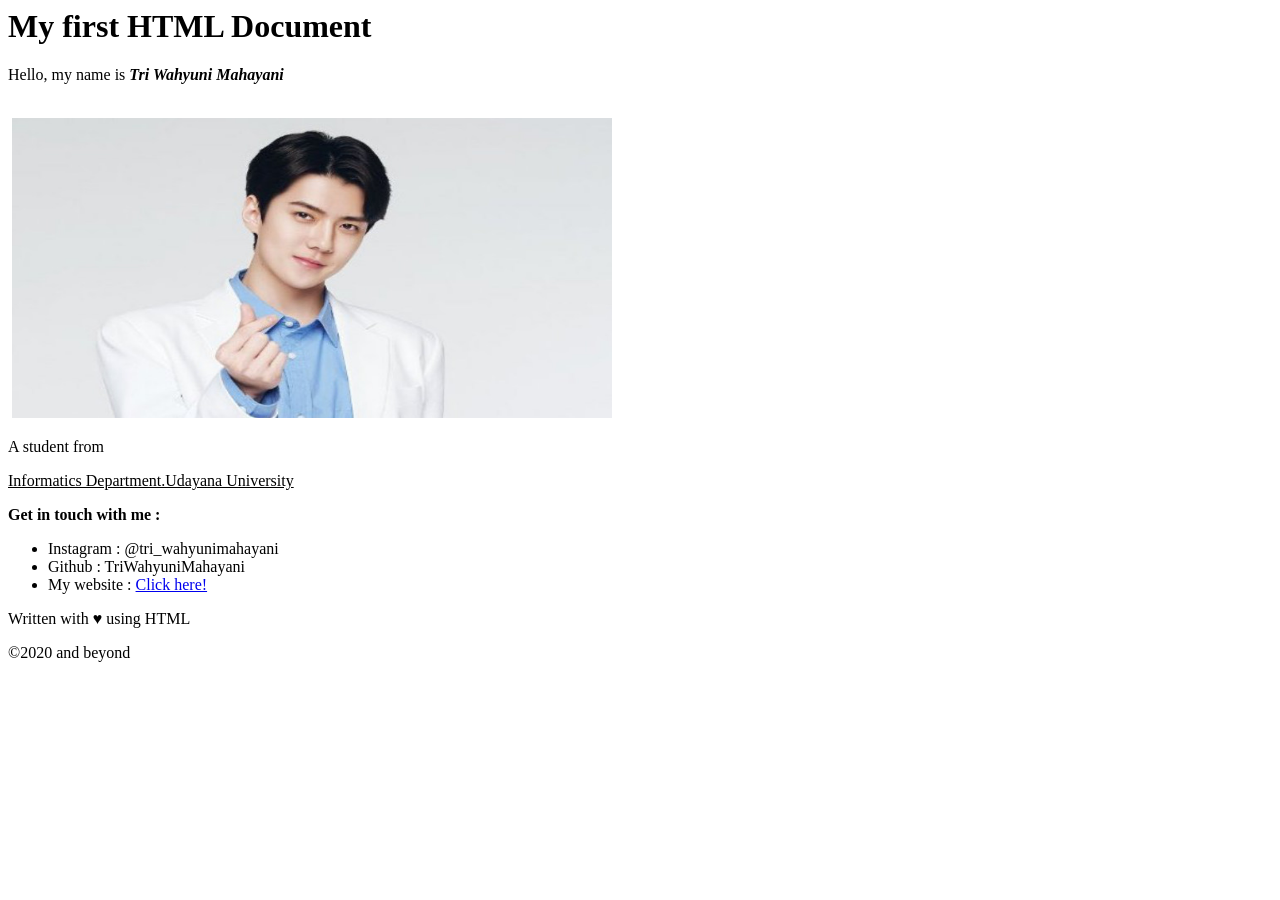
<file: PPBW2020-Pertemuan3-E/Index.html>
<html>
<!-- Tag <html> berfungsi untuk membuat sebuah document html-->

	<head>
	<!-- Tag <head> berfungsi untuk menyimpan informasi dari sebuah halaman-->
		<title>PPBW2020-Pertemuan3-E</title>
		<!-- Tag <title> berfungsi untuk judul dari sebuah halaman-->
	</head>

	<body>
	<!-- Tag <body> berfungsi untuk membuat tubuh dari sebuah halaman-->
		<h1>My first HTML Document</h1>
		<!-- Tag <h1> yaitu tag yang berfungsi untuk membuat heading--> 
		<p>Hello, my name is
		<!-- Tag <p> berfungsi untuk membuat paragraf-->
		<b><i>Tri Wahyuni Mahayani</i></b>
		<!-- Tag <b> berfungsi untuk membuat huruf bercetak tebal atau bold-->
		<!-- Tag <i> berfungsi untuk membuat huruf bercetak miring atau italic-->
		</p>
		<br>
		<!-- Tag <br> berfungsi untuk memberi satu baris putus atau jarak pada kalimat 1 dengan yang lain-->
		<img>
		<img src="Images/Oh Sehun.jpg"
		height="300" width="600"></img>
		<!-- Tag <img> berfungsi untuk menyisipkan gambar atau foto--> 
		<!-- Gambar yang ditampilkan tidak sepenuhnya dimasukkan pada file (.html), tetapi merujuk pada file sumber yang ditulis pada src atribut-->
		<!-- Width dan Height untuk mengatur ukuran gambar atau foto yang digunakan-->		
		<br>
		<p>A student from</p>
		<u>Informatics Department.Udayana University</u>
		<!-- Tag <u> berfungsi untuk membuat garis bawah pada huruf atau underline-->
		<p><b>Get in touch with me :</b></p> 
		<ul>
		<!-- Tag <ul> merupakan tag list tidak beraturan yang berfungsi untuk mengurutkan suatu list dengan urutan berupa karakter spesial atau dengan simbol pada html-->
			<li>Instagram : @tri_wahyunimahayani</li>
			<li>Github : TriWahyuniMahayani</li>
			<li>My website : <a href="https://www.instagram.com/tri_wahyunimahayani">Click here!</a>
			<!-- Tag <li> berfungsi untuk membuat sebuah item daftar-->
		</ul>
		<p>Written with &hearts; using HTML</p>&copy;2020 and beyond
		<!-- &hearts dan &copy untuk membuat spesial karakter-->
	</body>

</html>
</file>
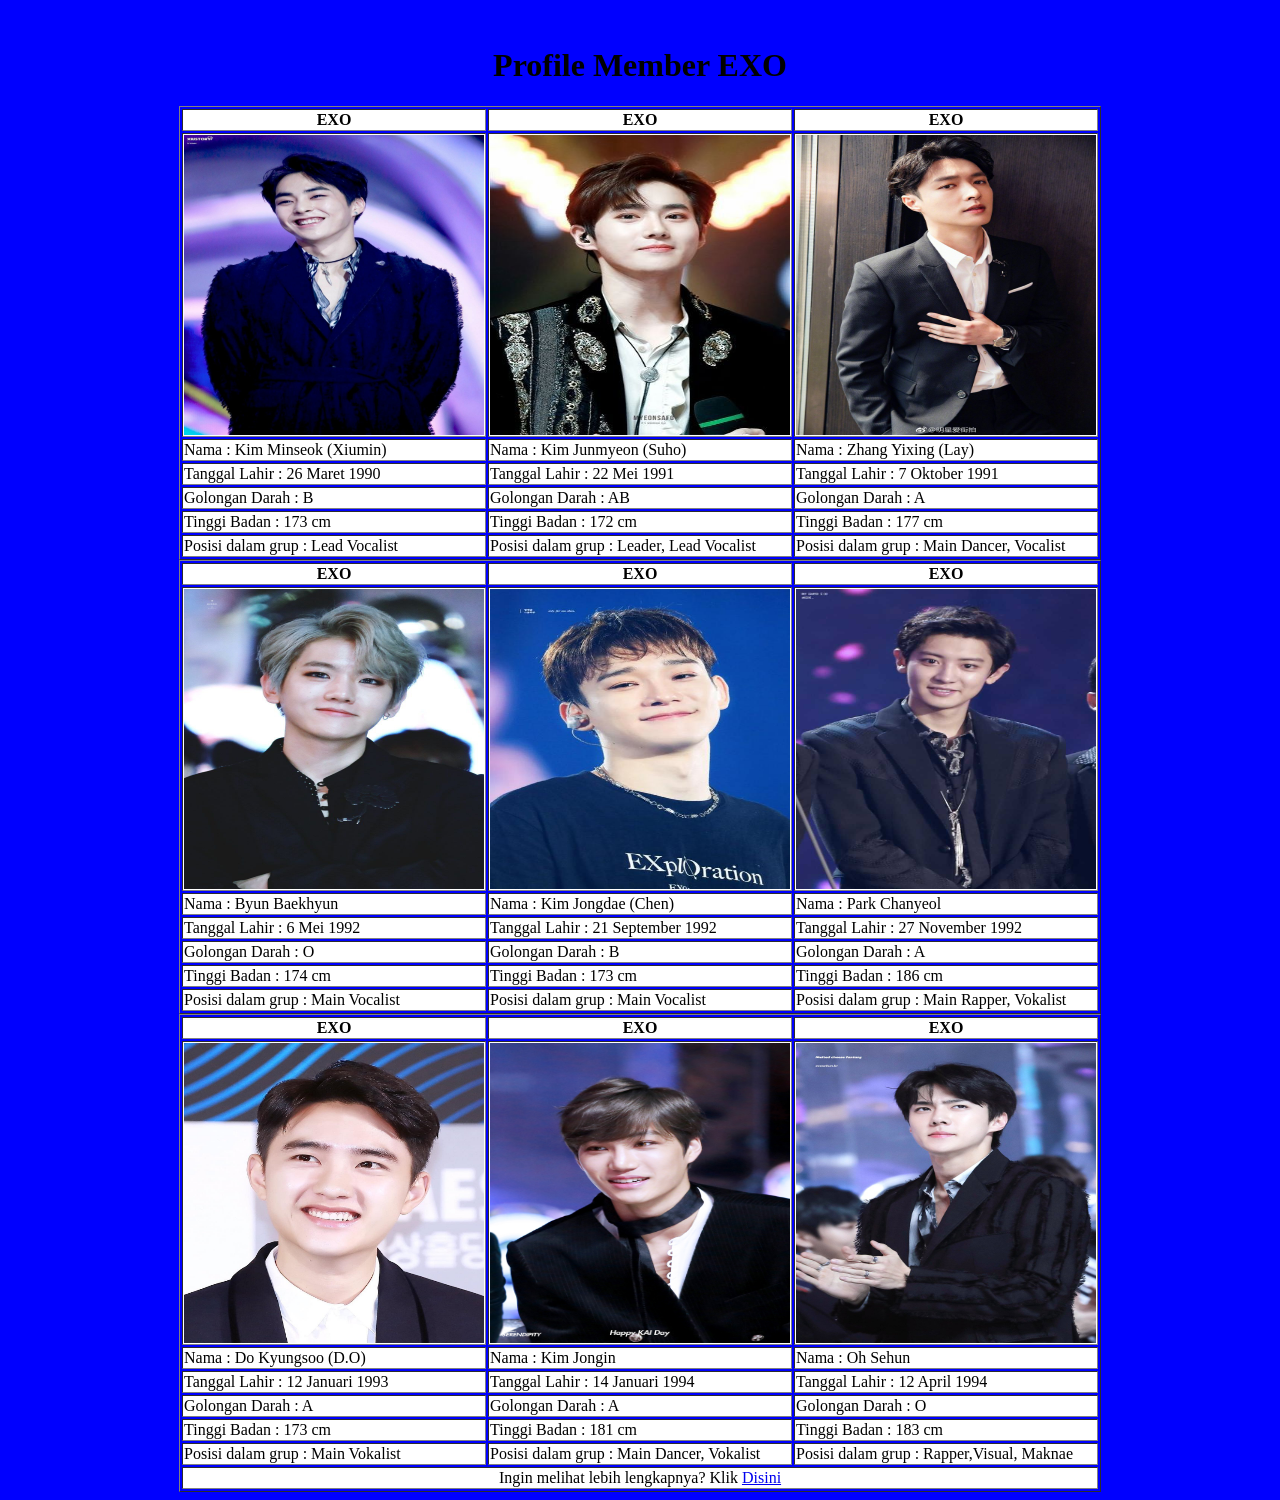
<file: PPBW2020-Pertemuan4-E/Index.html>
<html>
	<head>
		<title>PPBW-Pertemuan4-E</title>
	</head>

	<body bgcolor="blue">
        <center>
		<table border="1">
        <br>
        <caption>
		      <h1>Profile Member EXO</h1>
	    </caption>
        <!--Tag <caption> berfungsi untuk membuat judul tabel dalam HTML-->

		<thead bgcolor="white">
			<tr>
				<th>EXO</th>
				<th>EXO</th>
				<th>EXO</th>
			</tr>
		</thead>

		<tbody bgcolor="white">
			<tr>
				<td><img src="Images/Xiumin.jpg" height="300px" width="300px"></td>
				<td><img src="Images/Suho.jpg" height="300px" width="300px"></td>
				<td><img src="Images/Lay.jpg" height="300px" width="300px"></td>
			</tr>
			<tr>
				<td>Nama : Kim Minseok (Xiumin)</td>
				<td>Nama : Kim Junmyeon (Suho)</td>
				<td>Nama : Zhang Yixing (Lay)</td>
			</tr>
			<tr>
				<td>Tanggal Lahir : 26 Maret 1990</td>
				<td>Tanggal Lahir : 22 Mei 1991</td>
				<td>Tanggal Lahir : 7 Oktober 1991</td>
			</tr>
			<tr>
				<td>Golongan Darah : B</td>
				<td>Golongan Darah : AB</td>
				<td>Golongan Darah : A</td>
			</tr>
			<tr>
				<td>Tinggi Badan : 173 cm</td>
				<td>Tinggi Badan : 172 cm</td>
				<td>Tinggi Badan : 177 cm</td>

			</tr>
			<tr>
				<td>Posisi dalam grup : Lead Vocalist</td>
				<td>Posisi dalam grup : Leader, Lead Vocalist</td>
				<td>Posisi dalam grup : Main Dancer, Vocalist</td>
			</tr>
		</tbody>

        </table>
        
        <table border="1" >
            <thead bgcolor="white">
                <tr>
                    <th>EXO</th>
                    <th>EXO</th>
                    <th>EXO</th>
                </tr>
            </thead>

            <tbody bgcolor="white">
                <tr>
                    <td><img src="Images/Baekhyun.jpg" height="300px" width="300px"></td>
                    <td><img src="Images/Chen.jpg" height="300px" width="300px"></td>
                    <td><img src="Images/Chanyeol.jpg" height="300px" width="300px"></td>
                </tr>
                <tr>
					<td>Nama : Byun Baekhyun</td>
					<td>Nama : Kim Jongdae (Chen)</td>
					<td>Nama : Park Chanyeol</td>
                </tr>
                <tr>
					<td>Tanggal Lahir : 6 Mei 1992</td>
					<td>Tanggal Lahir : 21 September 1992</td>
					<td>Tanggal Lahir : 27 November 1992</td>
                </tr>
                <tr>    
					<td>Golongan Darah : O</td>
					<td>Golongan Darah : B</td>
					<td>Golongan Darah : A</td>
                </tr>
                <tr> 
					<td>Tinggi Badan : 174 cm</td>
					<td>Tinggi Badan : 173 cm</td>
					<td>Tinggi Badan : 186 cm</td>
                </tr>
                <tr>
                    <td>Posisi dalam grup : Main Vocalist</td>
                    <td>Posisi dalam grup : Main Vocalist</td>
                    <td>Posisi dalam grup : Main Rapper, Vokalist</td> 
                </tr>
            </tbody>

        </table>

        <table border="1">
            <thead bgcolor="white">
                <tr>
                    <th>EXO</th>
                    <th>EXO</th>
                    <th>EXO</th>
                </tr>
            </thead>

            <tbody bgcolor="white">
                <tr>
                    <td><img src="Images/D.O.jpg" height="300px" width="300px"></td>
                    <td><img src="Images/Kai.jpg" height="300px" width="300px"></td>
                    <td><img src="Images/Sehun.jpg" height="300px" width="300px"></td>
                </tr>
                <tr>
                    <td>Nama : Do Kyungsoo (D.O)</td>
                    <td>Nama : Kim Jongin</td>
                    <td>Nama : Oh Sehun</td>
                </tr>
                <tr>
                    <td>Tanggal Lahir : 12 Januari 1993</td>
                    <td>Tanggal Lahir : 14 Januari 1994</td>
                    <td>Tanggal Lahir : 12 April 1994</td>
                </tr>
                <tr>
                    <td>Golongan Darah : A</td>
                    <td>Golongan Darah : A</td>
                    <td>Golongan Darah : O</td>
                </tr>
                <tr>   
					<td>Tinggi Badan : 173 cm</td>
					<td>Tinggi Badan : 181 cm</td>
					<td>Tinggi Badan : 183 cm</td>
                </tr>
                <tr>   
					<td>Posisi dalam grup : Main Vokalist</td>
					<td>Posisi dalam grup : Main Dancer, Vokalist</td>
					<td>Posisi dalam grup : Rapper,Visual, Maknae</td>
                </tr>
            </tbody>

            <tfoot align="center" bgcolor="white">
                <tr>
					<td colspan="3">Ingin melihat lebih lengkapnya? Klik <a href="https://kepoper.com/biodata-profil-dan-fakta-lengkap-member-exo/">Disini</a></td>
                </tr>
            </tfoot>
            <!-- Tag <thead>, <tfoot>, dan <tbody> merupakan singkatan dari table header, table foot, dan table body. ketiga tag tersebut digunakan untuk membagi struktur tabel menjadi 3 bagian.-->
			<!--Tag <tr> singkatan dari table row, digunakan untuk mendefinisikan baris pada tabel-->
			<!--Tag <td> singkatan dari table data, digunakan untuk membuat isi dari <th> atau baris atau cell-->
			<!--Tag <th> singkatan dari table heading, digunakan untuk membuat judul sebuah table--> 
        </table>
    </center>	
	</body>
</html>
</file>
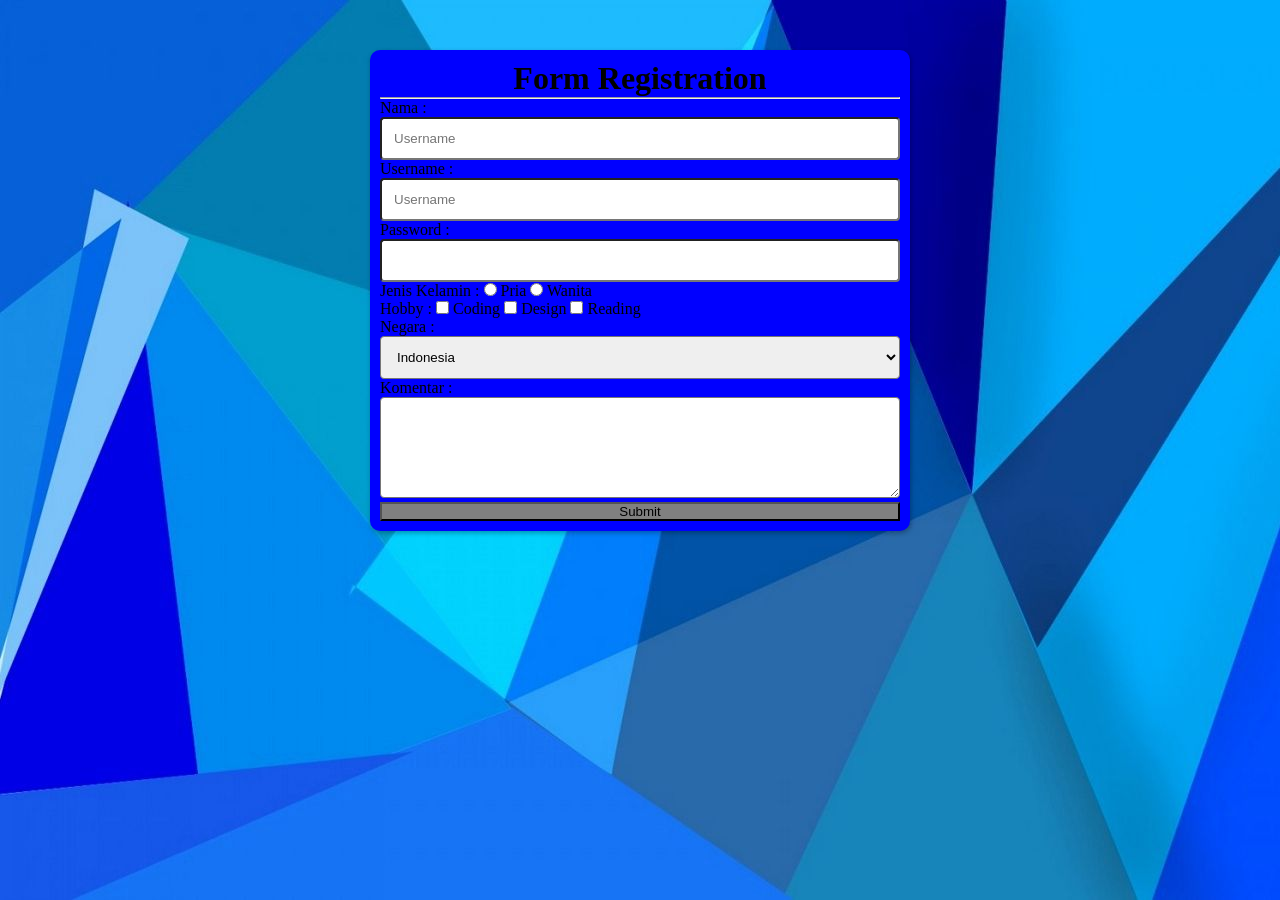
<file: PPBW2020-Pertemuan5-E/Index.html>
<!DOCTYPE html>
<!--Tag <!DOCTYPE> digunakan untuk menentukkan tipe dokumen-->
<html>

<style>
	* {
		margin: 0px;
		padding: 0px;
		box-sizing: border-box;
	}

	body{
		padding: 50px;
		width: auto;
		height: 100%;
		font-family: 'Times New Roman', Times, serif;
		background-image: url("Images/Background.jpg");
	}
	.main{
		width: 540px;
		min-height: 460px;
		padding: 10px;
		margin: auto;
		border-radius: 10px;
		border: solid 1px #css;
		box-shadow: 1px 2px 5px rgba(0,0,0,.31);
		background-color: blue;
		

	}
	input[type=text], input[type=password], select, textarea{
		width: 100%;
		padding: 12px;
		border: 1px solid #css;
		border-radius: 4px;
		resize: vertical;
	}

	button {
		width: 100%;
		background-color: grey;
	}
</style>
<!--Tag <style> digunakan untuk menyisipkan code style atau css ke dalam sebuah documen web (HTML)-->

<head>
	<meta charset="UTF-8">
	<meta name="viewport" content="width=device-width, initial-scale=1.0">
	<link href="style.css" rel="styelsheet" type="text/css">
	<title>PPBW2020-Pertemuan5-E</title>
</head>
<!--Tag <meta charset="UTF-8"> digunakan untuk memberi informasi terhadap browser dan search engine untuk melakukan pengkodean karakter sesuai ketentuan-->
<!--Tag meta name=viewport digunakan untuk memberikan instruksi ke browser untuk mengatur dimensi dan skala web-->
<!--width=device-width artinya layar web akan mengikuti layar lebar dari layar prangkat yang digunakan-->
<!--initial-scale=1 artinya web akan diberikan skala (zoom) menjadi 1 (normal)-->
<body>
	<form> 
	<!--Tag <form> digunakan untuk membuat sebuah form HTML untuk input pengguna-->
		<div class="main">
		<h1 align="Center">Form Registration</h1>
		<hr>
		<label for="nama">Nama :</label>
			<input type="text" id="nama" name="Username" placeholder="Username">
		<br>
		<label for="Username">Username :</label>
			<input type="text" id="Username" name="Username" placeholder="Username">
		<br>
		<label for="password">Password :</label>
			<input type="password" id="password" name="password">
		<br>
		<label for="jeniskelamin">Jenis Kelamin :</label>
			<input type="radio" id="Pria" name="gender" value="Pria">
		<label for="Pria">Pria</label>
			<input type="radio" id="Wanita" name="gender" value="Wanita">
		<label for="Wanita">Wanita</label>
		<br>
		<label for="hobby">Hobby :</label>
			<input type="checkbox" id="Coding" name="Coding">
		<label for="Coding">Coding</label>
			<input type="checkbox" id="Design" name="Design">
		<label for="Design">Design</label>
			<input type="checkbox" id="Reading" name="Reading">
		<label for="Reading">Reading</label>
		<br>
		<label for="Negara">Negara :</label>
		<select id="Negara" name="Negara">
			<option value="Indonesia">Indonesia</option>
			<option value="Malaysia">Malaysia</option>
			<option value="Singapura">Singapura</option>
			<option value="Thailand">Thailand</option>
		</select>
		<br>
		<label for="Komentar">Komentar :</label>
		<textarea name="message" rows="5" cols="20"></textarea>
		<br>
		<button type="button">Submit</button>
		</div>
		<!--Tag <input> digunakan untuk membuat sebuah kontrol input-->
		<!--Tag <textarea> digunakan untuk membuat sebuah kontrol input multibaris (text area)-->
		<!--Tag <select> digunakan untuk membuat sebuah daftar drop-down-->
		<!--Tag <label> digunakan untuk membuat sebuah label untuk sebuah elemen <input>-->
		<!--Tag <button> digunakan untuk membuat sebuah tombol yang dapat diklik-->
		<!--Tag <div> biasanya digunakan untuk mengelompokkan elemen atau tag - tag agar menjadi suatu grup, tag ini juga sering digunakan untuk mendefinisikan id atau class dari css-->
	</form>
</body>
</html>
</file>
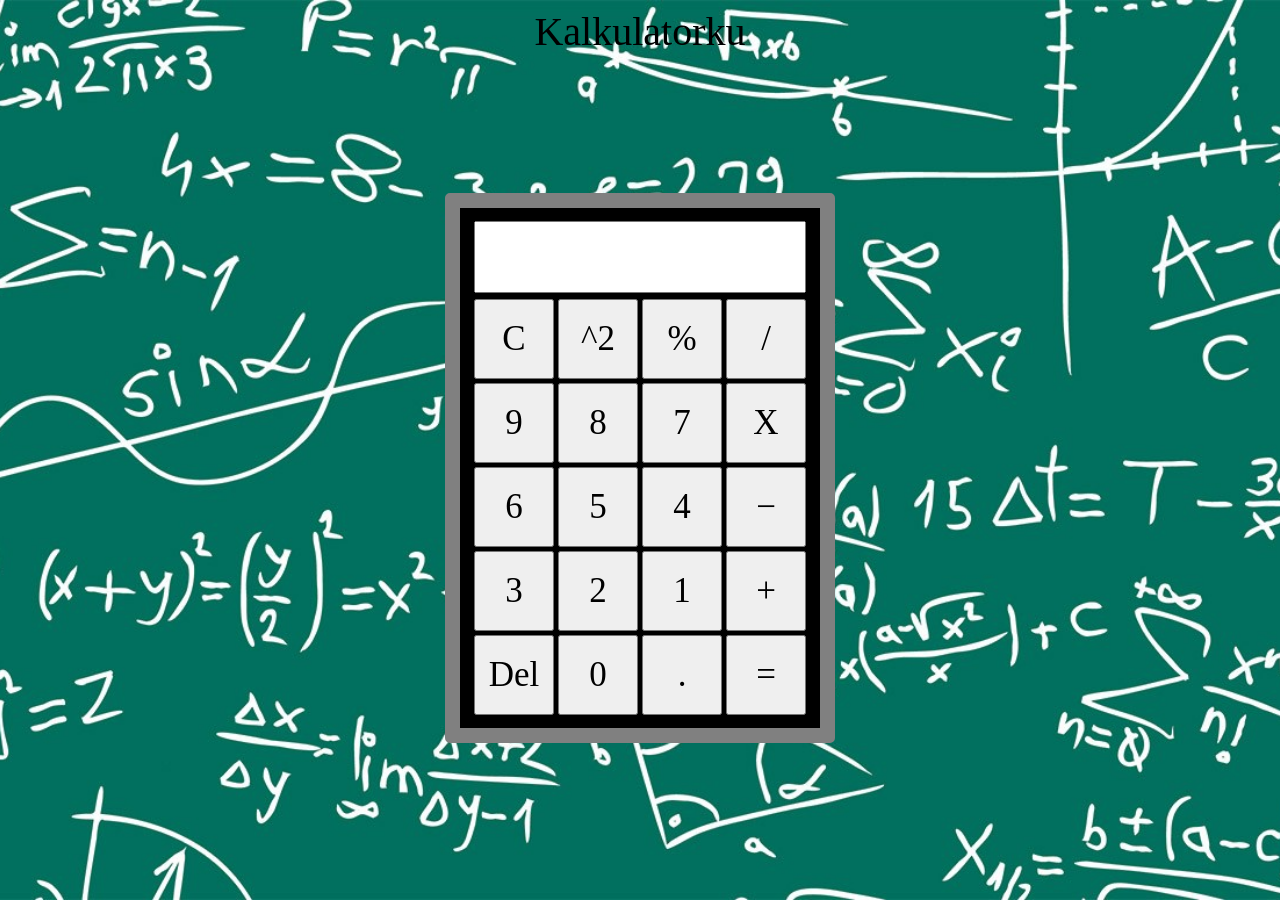
<file: PPBW2020-Pertemuan6-E/Index.html>
<html>
    <head>
        <title>Aplikasi Kalkulator Sederhana</title>
        <script>
            function insert(num){
                    document.form.textview.value = document.form.textview.value+num;
                    equal();
            }

            function sqrt(){
                document.form.textview.value = Math.pow(document.form.textview.value, 2);
                    equal();
            }

            function equal(){
                var exp = document.form.textview.value;
                if(exp){
                    document.form.textview.value = eval(exp);
                }
            }

            function clean(){
                document.form.textview.value = "";
            }

            function back(){
                var exp = document.form.textview.value;
                document.form.textview.value = exp.substring(0, exp.length-1);
            }
        </script>

        <style>
            *{
                margin: 0;
                padding: 0;
            }
            .button{
                width: 80;
                height: 80;
                font-size: 35;
                margin: 1;
                text-align: center;
                font-family: 'Times New Roman', Times, serif;
                cursor: pointer;
            }
            .textview{
                width: 332;
                font-size: 50;
                margin: 3; 
                padding: 5;
            }
            .tombol{
                position: absolute;
                top: 52%;
                left: 50%;
                transform: translateX(-50%) translateY(-50%);
            }
            .nox{
                background-color: black;
                height: 520px;
                width: 360px;
                position: absolute;
                top: 52%;
                left: 50%;
                transform: translateX(-50%) translateY(-50%);
                border: 15px solid grey;
                border-radius: 5px;
            }
            .images{
                background-image: url(Berhitung.jpg);
                background-repeat:no-repeat;
                background-size:cover;
                background-position:center;
            }
            .title{
                font-family: 'Blessed Friday Rounded';
                font-size: 40px;
                position: relative;
                top: 8px;
                text-align: center;
                color: black;
            }

        </style>
    </head>

    <body class="images">
        <div class="title">Kalkulatorku</div>
        <div class="nox"></div>
        <div class="tombol">
            <form name="form">
                <input class="textview" name="textview">
            </form>
            <table>
                <tr>
                    <td><input class="button" type="button" value="C" onclick="clean()"></td>
                    <td><input class="button" type="button" value="^2" onclick="sqrt()"></td>
                    <td><input class="button" type="button" value="%" onclick="insert('%')"></td>
                    <td><input class="button" type="button" value="/" onclick="insert('/')"></td>
                </tr>
                <tr>
                    <td><input class="button" type="button" value="9" onclick="insert(9)"></td>
                    <td><input class="button" type="button" value="8" onclick="insert(8)"></td>
                    <td><input class="button" type="button" value="7" onclick="insert(7)"></td>
                    <td><input class="button" type="button" value="X" onclick="insert('*')"></td>
                </tr>
                <tr>
                    <td><input class="button" type="button" value="6" onclick="insert(6)"></td>
                    <td><input class="button" type="button" value="5" onclick="insert(5)"></td>
                    <td><input class="button" type="button" value="4" onclick="insert(4)"></td>
                    <td><input class="button" type="button" value="−" onclick="insert('-')"></td>
                </tr>
                <tr>
                    <td><input class="button" type="button" value="3" onclick="insert(3)"></td>
                    <td><input class="button" type="button" value="2" onclick="insert(2)"></td>
                    <td><input class="button" type="button" value="1" onclick="insert(1)"></td>
                    <td><input class="button" type="button" value="+" onclick="insert('+')"></td>
                </tr>
                <tr>
                    <td><input class="button" type="button" value="Del" onclick="back()"></td>
                    <td><input class="button" type="button" value="0" onclick="insert(0)"></td>
                    <td><input class="button" type="button" value="." onclick="insert('.')"></td>
                    <td><input class="button" type="button" value="=" onclick="equal()"></td>
                </tr>
            </table>
        </div>
    </body>
</html>
</file>
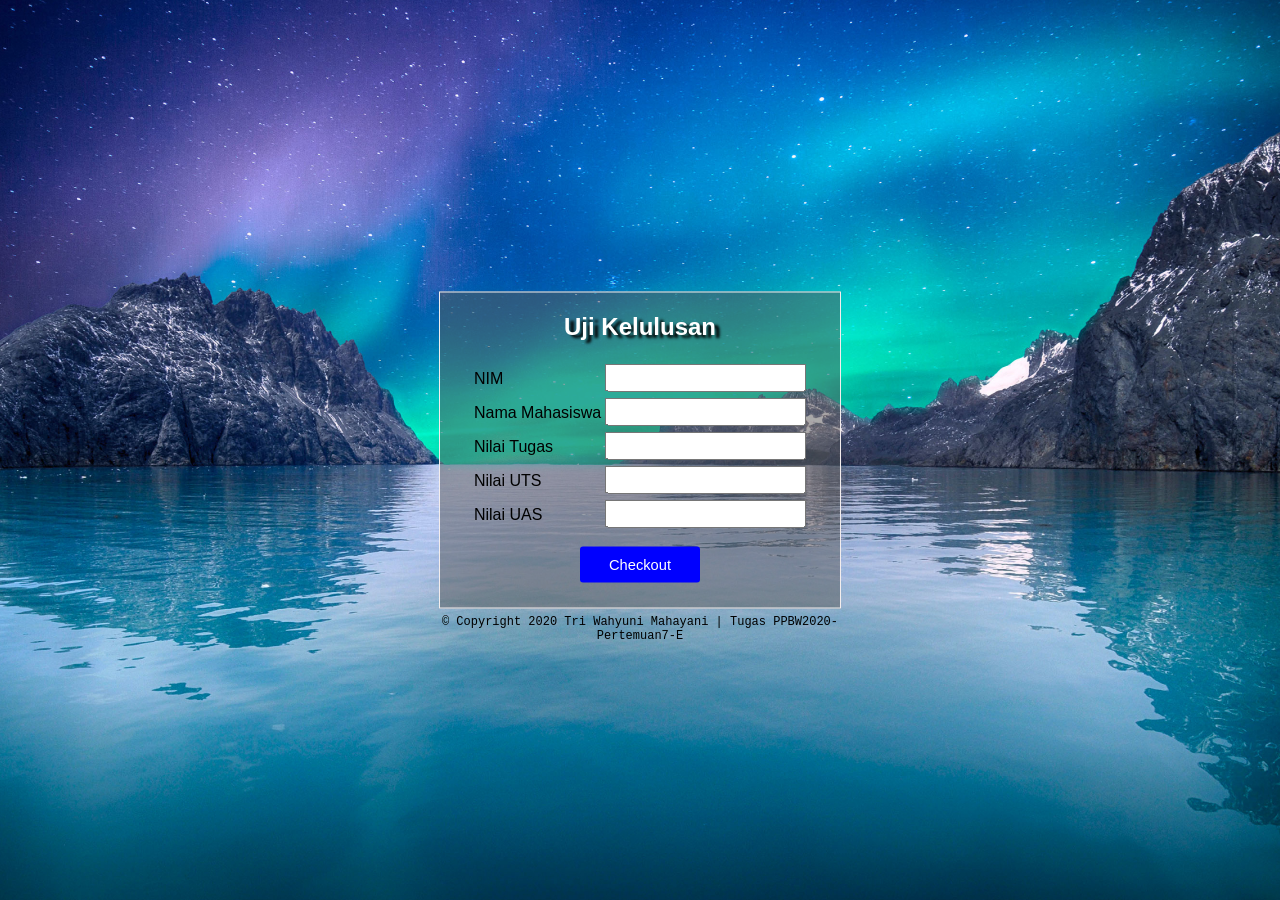
<file: PPBW2020-Pertemuan7-E/Index.html>
<html>
        <head>
            <title>Program Untuk Menampilkan Nilai Akhir</title>
            <meta name="viewport" content="width=device-width, initial-scale=1" />
            <style>
                body{
                    background-image: url(aurora.jpg);
                    background-size: cover;
                    background-position: center;
                    background-repeat: no-repeat;
                }
                .black_box{
                    height: 315px;
                    width: 400px;
                    background: rgba(88, 88, 88, 0.5);
                    border: rgb(243, 237, 237) 1px solid;
                    position: absolute;
                    top: 50%;
                    left: 50%;
                    transform: translateX(-50%) translateY(-50%);
                }
                .on_box{
                    font-family: 'Arial';
                    font-size: 12px;
                    color: white;
                }
                h2{
                    font-family: 'Arial';
                    color: white;
                    text-shadow:5px 3px 3px black;
                }
                .form_login{
                    width: 100%;
                    padding: 4px;
                    font-size: 11pt;
                    margin-bottom: 2px;
                    text-align: center;
                }
                
                .tombol_login{
                    background: blue;
                    color: white;
                    font-size: 11pt;
                    width: 30%;
                    border: none;
                    border-radius: 3px;
                    padding: 10px 20px;
                }
                footer{
                    font-size: 12px;
                    font-family: 'Courier New', Courier, monospace;
                    color: black;
                    position: relative;
                    top: 20px;
                }
            </style>
        </head>

        <body>
            <center class="black_box">
                <h2>Uji Kelulusan</h2>
                <div class="on_box">
                    <form id="triwahyuni" name="triwahyuni" method="post" action="proses.php">
                        <table >
                            <tr>
                                <td>NIM</td>
                                <td><input name="nim" class="form_login" type="text" id="nim" /></td>
                            </tr>
        
                            <tr>
                                <td>Nama Mahasiswa</td>
                                <td><input name="nama" class="form_login" type="text" id="nama" /></td>
                            </tr>
        
                            <tr>
                                <td>Nilai Tugas</td>
                                <td><input name="tugas" class="form_login" type="text" id="tugas" /></td>
                            </tr>
        
                            <tr>
                                <td>Nilai UTS</td>
                                <td><input name="uts" class="form_login" type="text" id="uts" /></td>
                            </tr>
        
                            <tr>
                                <td>Nilai UAS</td>
                                <td><input name="uas" class="form_login" type="text" id="uas" /></td>
                            </tr>
                        </table><br/>
                        <input type="submit" class="tombol_login" name="Submit" value="Checkout" />
                    </form>
                    <footer>&copy; Copyright 2020 Tri Wahyuni Mahayani | Tugas PPBW2020-Pertemuan7-E</footer>
                </div>
            </center>
        </body>
    </html>
</file>
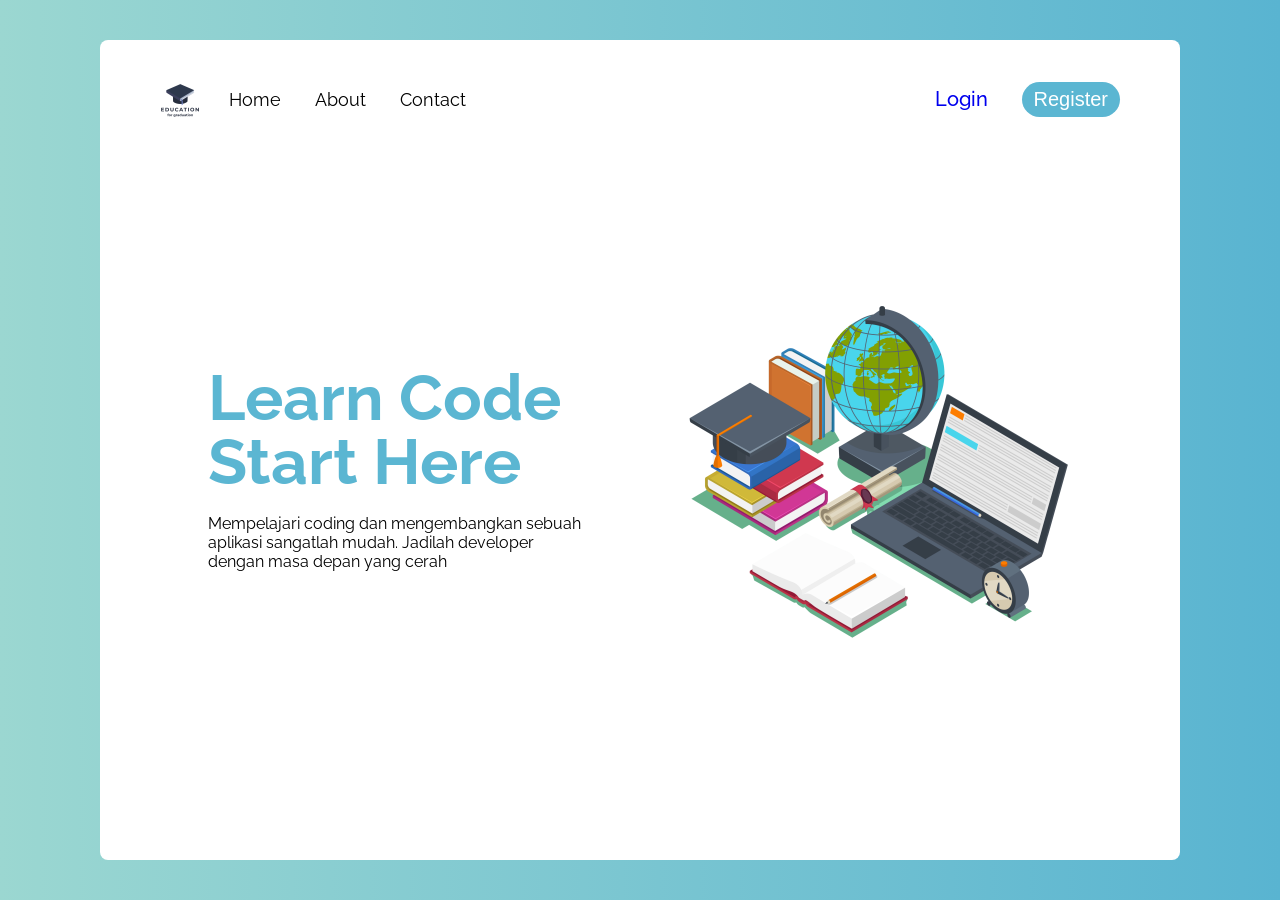
<file: UTS/Project/index.html>
<!DOCTYPE html>
<html lang="en">
<head>
    <meta charset="UTF-8">
    <meta name="viewport" content="width=device-width, initial-scale=1.0">
    <title>Document</title>
    <link rel="stylesheet" href="css/home.css">
</head>
<body>
    <div class="card-content">
        <header>
            <div class="logo-nav">
                <img class="logo" src="img/logo.png" alt="">
                <nav>
                    <ul>
                        <li><a href="index.html">Home</a></li>
                        <li><a href="about.html">About</a></li>
                        <li><a href="contact.html">Contact</a></li>
                    </ul>
                </nav>
            </div>
            <div class="btn-login-register">
                <a class="btn-login" href="login.html">Login</a>
                <a href="register.html"><button class="btn-register">Register</button></a>
            </div>
        </header>
        <div class="content-home">
            <div class="text-home">
                <p class="heading-home">Learn Code<br>Start Here</p>
                <p class="text-content">Mempelajari coding dan mengembangkan sebuah aplikasi sangatlah mudah. Jadilah developer dengan masa depan
                    yang cerah</p>
            </div>
            <img class="home-ilustrasi" src="img/ilustrasi-home.png" alt="">
        </div>
        
     
    </div>

</body>
</html>
</file>
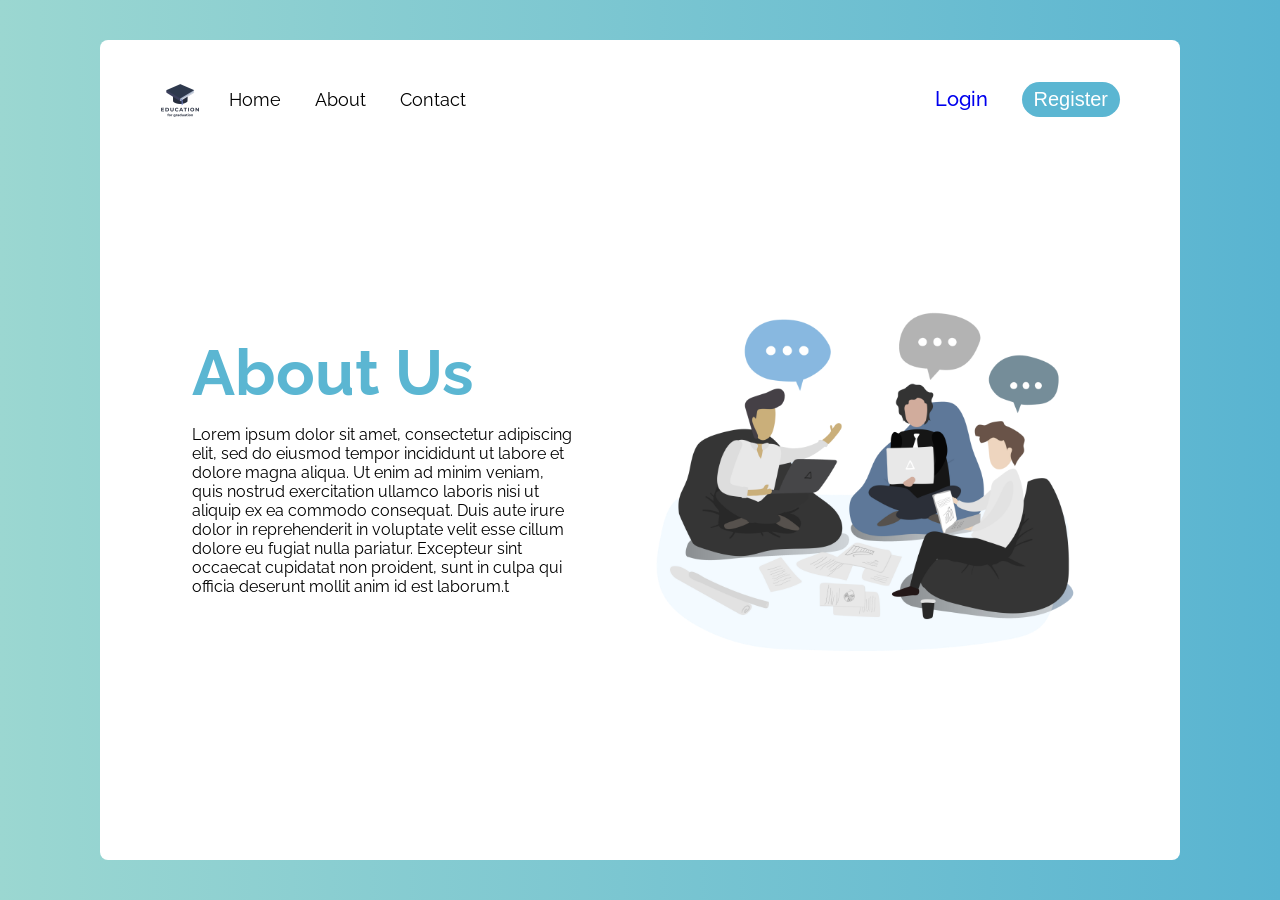
<file: UTS/Project/about.html>
<!DOCTYPE html>
<html lang="en">
<head>
    <meta charset="UTF-8">
    <meta name="viewport" content="width=device-width, initial-scale=1.0">
    <title>About Us</title>
    <link rel="stylesheet" href="css/about.css">
</head>
<body>
    <div class="card-content">
        <header>
            <div class="logo-nav">
                <img class="logo" src="img/logo.png" alt="">
                <nav>
                    <ul>
                        <li><a href="index.html">Home</a></li>
                        <li><a href="about.html">About</a></li>
                        <li><a href="contact.html">Contact</a></li>
                    </ul>
                </nav>
            </div>
            <div class="btn-login-register">
                <a class="btn-login" href="login.html">Login</a>
                <a href="register.html"><button class="btn-register">Register</button></a>
            </div>
        </header>
        <div class="content-home">
            <div class="text-home">
                <p class="heading-home">About Us</p>
                <p class="text-content">Lorem ipsum dolor sit amet, consectetur adipiscing elit, sed do eiusmod tempor incididunt ut labore et dolore magna aliqua. Ut enim ad minim veniam, quis nostrud exercitation ullamco laboris nisi ut aliquip ex ea commodo consequat. Duis aute irure dolor in reprehenderit in voluptate velit esse cillum dolore eu fugiat nulla pariatur. Excepteur sint occaecat cupidatat non proident, sunt in culpa qui officia deserunt mollit anim id est laborum.t</p>
            </div>
            <img class="home-ilustrasi" src="img/17626.png" alt="">
        </div>
        
     
    </div>

</body>
</html>
</file>
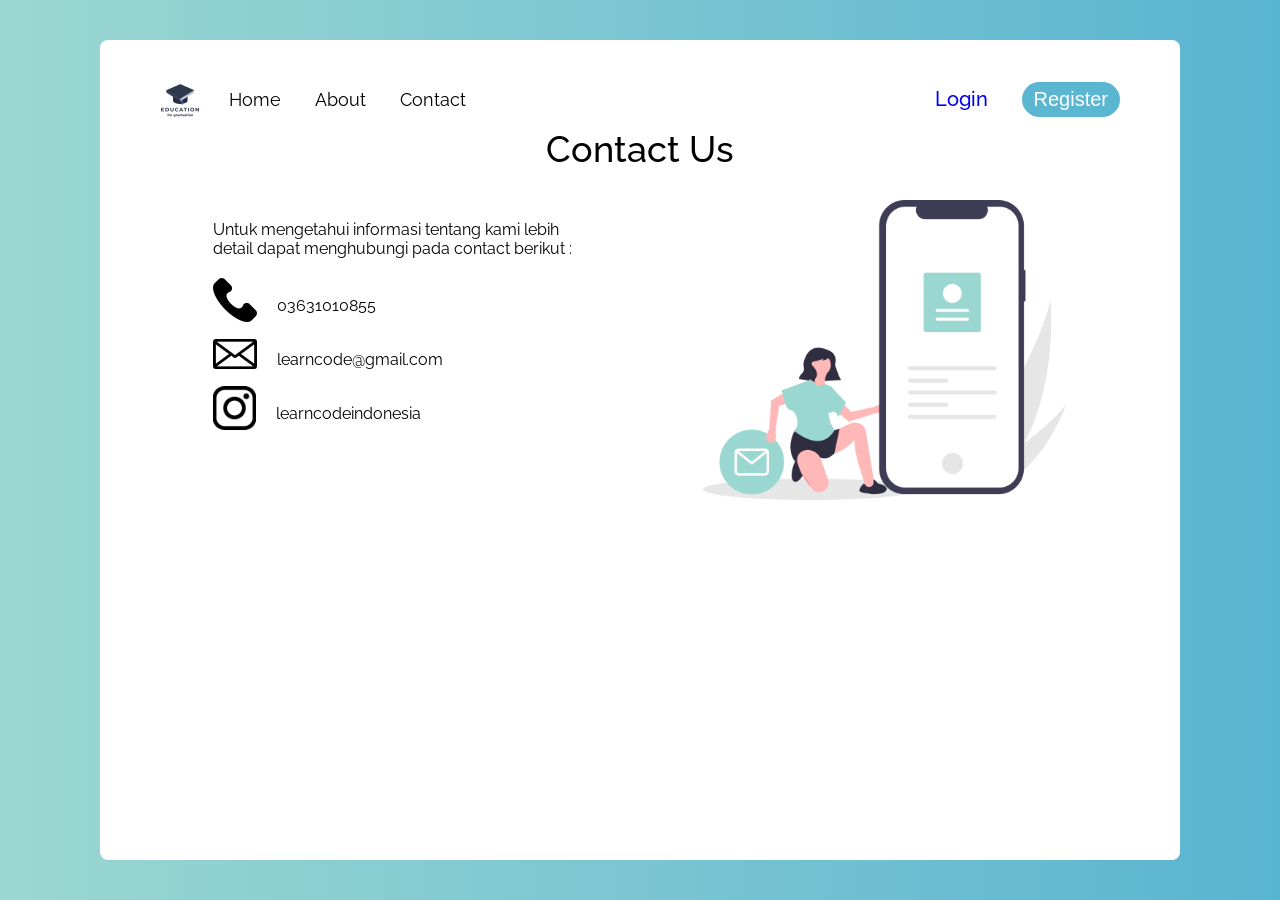
<file: UTS/Project/contact.html>
<!DOCTYPE html>
<html lang="en">

<head>
	<title>Uts</title>
	<link rel="stylesheet" href="css/contact.css">
</head>

<body>

	<div class="card-content">
		<header>
			<div class="logo-nav">
				<img class="logo" src="img/logo.png" alt="">
				<nav>
					<ul>
						<li><a href="index.html">Home</a></li>
						<li><a href="about.html">About</a></li>
						<li><a href="contact.html">Contact</a></li>
					</ul>
				</nav>
			</div>
			<div class="btn-login-register">
				<a class="btn-login" href="login.html">Login</a>
				<a href="register.html"><button class="btn-register">Register</button></a>
			</div>
		</header>
		<div class="heading-contact">
			<p>Contact Us</p>
		</div>
		
		<div class="contact">
			<div class="my-contact">
				<div class="text-contact">
					<p>Untuk mengetahui informasi tentang kami lebih detail dapat menghubungi pada contact berikut :</p>
				</div>
				<div class="icon-contact">
					<img src="img/telp.png" alt="">
					<p>03631010855</p>
				</div>
				<div class="icon-contact">
					<img src="img/email.png" alt="">
					<p>learncode@gmail.com</p>
				</div>
				<div class="icon-contact">
					<img src="img/ig.png" alt="">
					<p>learncodeindonesia</p>
				</div>
			</div>
			<img src="img/contact.png" alt="">
		</div>
	</div>
</body>
</html>
</file>
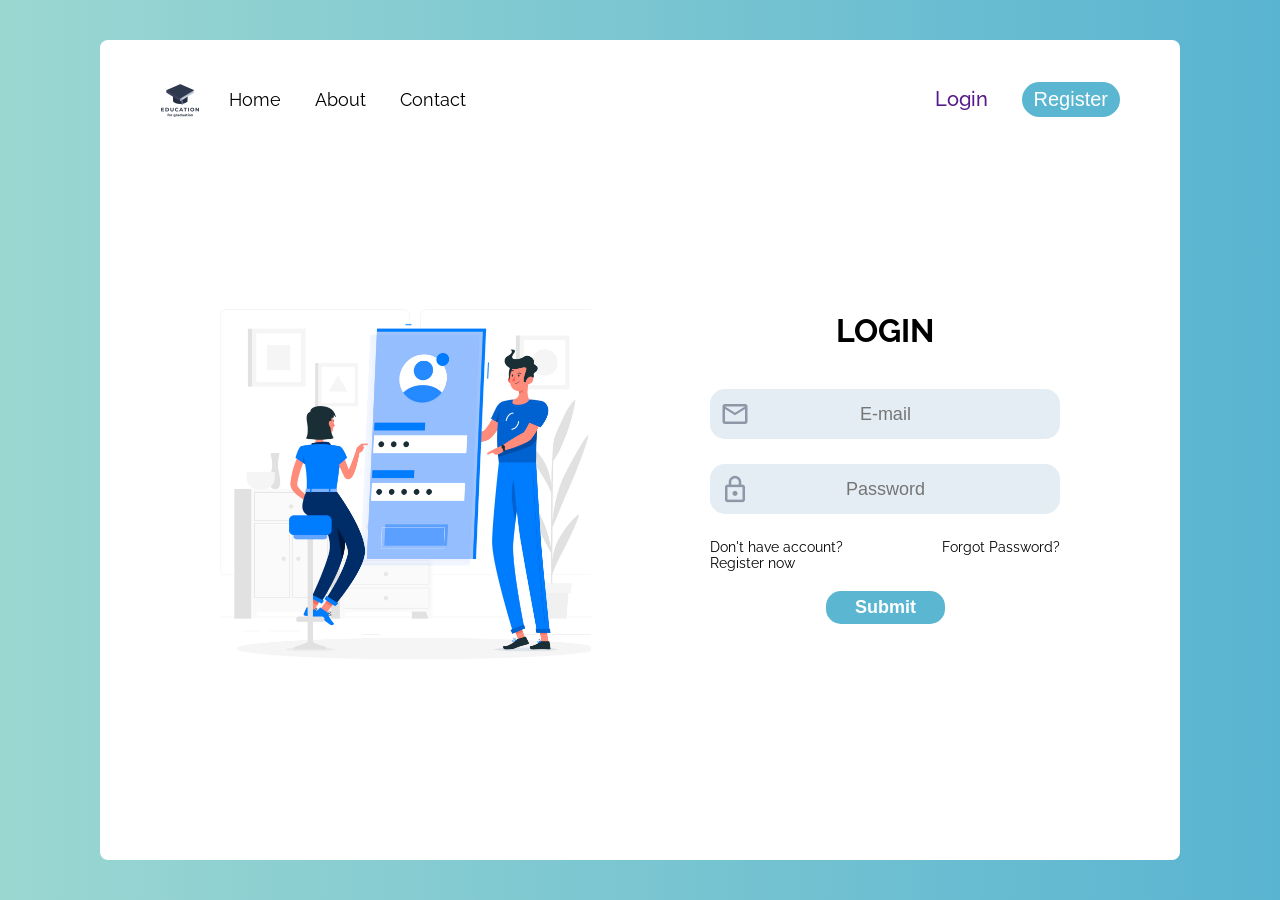
<file: UTS/Project/login.html>
<!DOCTYPE html>
<html lang="en">
<head>
    <title>Uts</title>
    <link rel="stylesheet" href="css/login.css">
</head>
<body>

    <div class="card-content">
        <header>
            <div class="logo-nav">
                <img class="logo" src="img/logo.png" alt="">
                <nav>
                    <ul>
                        <li><a href="index.html">Home</a></li>
                        <li><a href="about.html">About</a></li>
                        <li><a href="contact.html">Contact</a></li>
                    </ul>
                </nav>
            </div>
            <div class="btn-login-register">
                <a class="btn-login" href="">Login</a>
                <a href="register.html"><button class="btn-register">Register</button></a>
            </div>
        </header>
        <div class="login">
            <img src="img/login.png" alt="">
            <form class="form-login" action="">
                <div class="login-heading">
                    <h1>LOGIN</h1>
                </div>
                <div class="login-grup">
                    <img src="img/2.png" alt="">
                    <div class="input">
                        <input type="text" id="email" placeholder="E-mail">
                    </div>
                </div>
                <div class="login-grup">
                    <img src="img/3.png" alt="">
                    <div class="input">
                        <input type="password" id="password" placeholder="Password"> 
                    </div>
                </div>
                <div class="text-login">
                    <p>Don't have account? <br> Register now</p>
                    <p>Forgot Password?</p>
                </div>
                <div class="submit">
                    <button type="submit">Submit</button>
                </div>
            </form>
        </div>
        
        
     
    </div>
</body>
</html>
</file>
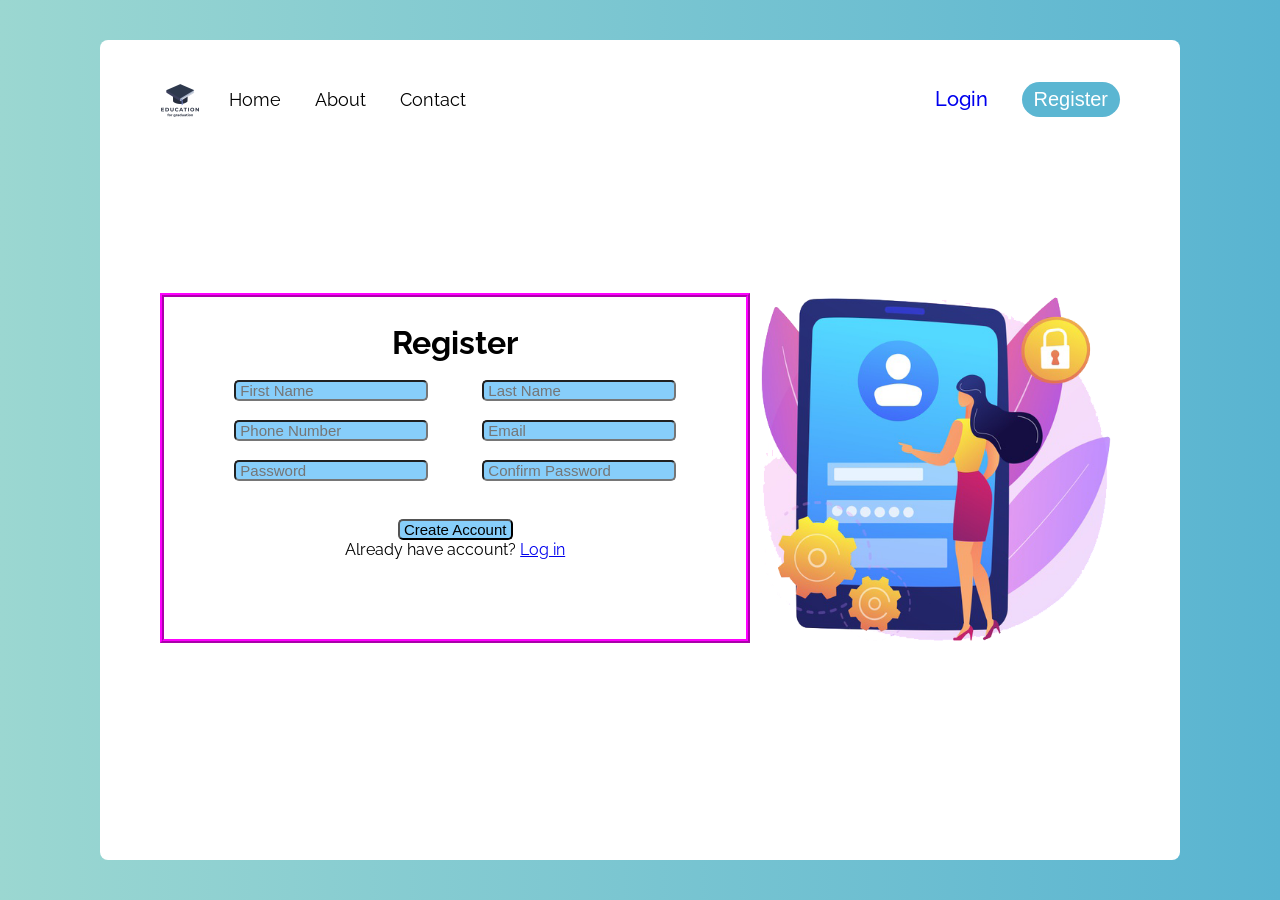
<file: UTS/Project/register.html>
<!DOCTYPE html>
<html>
  <head>
    <meta charset="utf-8">
    <title>Register</title>
    <link rel="stylesheet" href="css/register.css">
  </head>
  <body>
    <div class="card-content">
      <header>
        <div class="logo-nav">
          <img class="logo" src="img/logo.png" alt="">
          <nav>
            <ul>
              <li><a href="index.html">Home</a></li>
              <li><a href="">About</a></li>
              <li><a href="contact.html">Contact</a></li>
            </ul>
          </nav>
        </div>
        <div class="btn-login-register">
          <a class="btn-login" href="login.html">Login</a>
          <a href="register.html"><button class="btn-register">Register</button></a>
        </div>
      </header>
      <div class="container">
        <fieldset>
          <div class="row">
            <div class="text-center">
              <br>
              <h1 class="register">Register</h1><br>
            </div>
            <form action="index.html" method="post" class="user">
              <div class="login-container">
                <input type="text" class="first-name" id="FirstName" placeholder=" First Name" required>
                <input type="text" class="last-name" id="LastName" placeholder=" Last Name" required>
                <br><br>
                <input type="text" class="phone-number" id="UserName" placeholder=" Phone Number" required>
                <input type="email" class="email" id="Email" placeholder=" Email" required>
                <br><br>
                <input type="password" class="password" id="Password" placeholder=" Password" required>
                <input type="password" class="confirm-password" id="ConfirmPassword" placeholder=" Confirm Password" required>
              </div>
              <br><br>
              <input type="submit" class="submit" value=" Create Account ">
              <div class="text-center">
                <p>Already have account? <a href="./login.php" class="login">Log in</a></p>
              </div>
            </form>
          </div>
        </fieldset>
        <img class="gambar2" src="img/regis.png" align="right" height="363px">
      </div>
    
    </div>
  </body>
</html>
</file>
<file: UTS/Project/css/home.css>
@import url('https://fonts.googleapis.com/css2?family=Raleway:wght@400;500;700&display=swap');

* {
    margin: 0;
    padding: 0;
    box-sizing: border-box;
}

body {
    background: linear-gradient(90deg, #9BD7D1 0%, #59B4D1 100%);
    height: 100vh;
    padding: 40px 100px;
    font-family: 'Raleway', sans-serif;
}

.card-content {
    height: 100%;
    width: 100%;
    background-color: #ffffff;
    border-radius: 8px;
    padding: 40px 60px;
}

header {
    display: flex;
    justify-content: space-between;
    align-items: center;
}

.logo {
    height: 38px;
}

nav ul {
    list-style: none;
}

nav ul li {
    display: inline-block;
    margin-left: 30px;
    font-size: 18px;
}

nav ul li a {
    text-decoration: none;
    transition: all 0.3s ease 0s;
    color: black;
}

nav ul li a:hover::after {
    content: '';
    display: block;
    border-bottom: 3px solid #5BB6D2;
    width: 50%;
    margin: auto;
    padding-bottom: 5px;
    margin-bottom: -8px;
}

.logo-nav {
    display: flex;
    align-items: center;
}

.btn-login-register a {
    font-size: 20px;
    font-weight: 500;
    margin-left: 30px;
}

.btn-login {
    text-decoration: none;
}

.btn-register {
    font-size: 20px;
    font-weight: 500;
    color: #ffffff;
    border: none;
    background-color: rgba(91, 182, 210, 1);
    padding: 6px 12px;
    border-radius: 32px;
    cursor: pointer;
    outline: none;
    transition: all 0.3s ease 0s;
}

.btn-register:hover {
    background-color: rgba(91, 182, 210, 0.8);
}

.content-home {
    display: flex;
    align-items: center;
    height: calc(100% - 40px);
    justify-content: space-around;
}

.home-ilustrasi {
    height: 343px;
}

.text-home {
    width: 40%;
}

.content-home img {
    
}

.heading-home {
    font-size: 64px;
    font-weight: 700;
    line-height: 100%;
    color: #5BB6D2;
}

.text-content {
    display: inline-block;
    margin-top: 20px;
}
</file>
<file: UTS/Project/css/about.css>
@import url('https://fonts.googleapis.com/css2?family=Raleway:wght@400;500;700&display=swap');

* {
    margin: 0;
    padding: 0;
    box-sizing: border-box;
}

body {
    background: linear-gradient(90deg, #9BD7D1 0%, #59B4D1 100%);
    height: 100vh;
    padding: 40px 100px;
    font-family: 'Raleway', sans-serif;
}

.card-content {
    height: 100%;
    width: 100%;
    background-color: #ffffff;
    border-radius: 8px;
    padding: 40px 60px;
}

header {
    display: flex;
    justify-content: space-between;
    align-items: center;
}

.logo {
    height: 38px;
}

nav ul {
    list-style: none;
}

nav ul li {
    display: inline-block;
    margin-left: 30px;
    font-size: 18px;
}

nav ul li a {
    text-decoration: none;
    transition: all 0.3s ease 0s;
    color: black;
}

nav ul li a:hover::after {
    content: '';
    display: block;
    border-bottom: 3px solid #5BB6D2;
    width: 50%;
    margin: auto;
    padding-bottom: 5px;
    margin-bottom: -8px;
}

.logo-nav {
    display: flex;
    align-items: center;
}

.btn-login-register a {
    font-size: 20px;
    font-weight: 500;
    margin-left: 30px;
}

.btn-login {
    text-decoration: none;
}

.btn-register {
    color: #ffffff;
    border: none;
    background-color: rgba(91, 182, 210, 1);
    padding: 6px 12px;
    border-radius: 32px;
    cursor: pointer;
    outline: none;
    transition: all 0.3s ease 0s;
    font-size: 20px;
    font-weight: 500;
}

.btn-register:hover {
    background-color: rgba(91, 182, 210, 0.8);
}

.content-home {
    display: flex;
    align-items: center;
    height: calc(100% - 40px);
    justify-content: space-around;
}

.home-ilustrasi {
    height: 450px;
}

.text-home {
    width: 40%;
}

.heading-home {
    font-size: 64px;
    font-weight: 700;
    line-height: 100%;
    color: #5BB6D2;
}

.text-content {
    display: inline-block;
    margin-top: 20px;
}

.read{
    color: #ffffff;
    border: none;
    background-color: rgba(91, 182, 210, 1);
    padding: 6px 12px;
    border-radius: 32px;
    cursor: pointer;
    outline: none;
    transition: all 0.3s ease 0s;
}
</file>
<file: UTS/Project/css/contact.css>
@import url('https://fonts.googleapis.com/css2?family=Raleway:wght@400;500;700&display=swap');

* {
    margin: 0;
    padding: 0;
    box-sizing: border-box;
}

body {
    background: linear-gradient(90deg, #9BD7D1 0%, #59B4D1 100%);
    height: 100vh;
    padding: 40px 100px;
    font-family: 'Raleway', sans-serif;
}

.card-content {
    height: 100%;
    width: 100%;
    background-color: #ffffff;
    border-radius: 8px;
    padding: 40px 60px;
}

header {
    display: flex;
    justify-content: space-between;
    align-items: center;
}

.logo {
    height: 38px;
}

nav ul {
    list-style: none;
}

nav ul li {
    display: inline-block;
    margin-left: 30px;
    font-size: 18px;
}

nav ul li a {
    text-decoration: none;
    transition: all 0.3s ease 0s;
    color: black;
}

nav ul li a:hover::after {
    content: '';
    display: block;
    border-bottom: 3px solid #5BB6D2;
    width: 50%;
    margin: auto;
    padding-bottom: 5px;
    margin-bottom: -8px;
}

.logo-nav {
    display: flex;
    align-items: center;
}

.btn-login-register a {
    font-size: 20px;
    font-weight: 500;
    margin-left: 30px;
}

.btn-login {
    text-decoration: none;
}

.btn-register {
    font-size: 20px;
    font-weight: 500;
    color: #ffffff;
    border: none;
    background-color: rgba(91, 182, 210, 1);
    padding: 6px 12px;
    border-radius: 32px;
    cursor: pointer;
    outline: none;
    transition: all 0.3s ease 0s;
}

.btn-register:hover {
    background-color: rgba(91, 182, 210, 0.8);
}

.contact {
    display: flex;
    align-items: flex-start;
    height: calc(100% - 40px);
    justify-content: space-around;
    margin-top: 30px;
}

.contact img {
    height: 300px;
}

.icon-contact {
    display: flex;
    align-items: center;
}

.icon-contact img {
    height: 44px;
    margin-right: 20px;
    margin-bottom: 10px;
}

.my-contact {
    width: 40%;
}

.heading-contact {
    margin: 10px 0;
}

.heading-contact p {
    font-size: 36px;
    font-weight: 500;
    text-align: center;
}

.text-contact {
    margin: 20px 0;
}
</file>
<file: UTS/Project/css/login.css>
@import url('https://fonts.googleapis.com/css2?family=Raleway:wght@400;500;700&display=swap');

* {
    margin: 0;
    padding: 0;
    box-sizing: border-box;
}

body {
    background: linear-gradient(90deg, #9BD7D1 0%, #59B4D1 100%);
    height: 100vh;
    padding: 40px 100px;
    font-family: 'Raleway', sans-serif;
}

.card-content {
    height: 100%;
    width: 100%;
    background-color: #ffffff;
    border-radius: 8px;
    padding: 40px 60px;
}

header {
    display: flex;
    justify-content: space-between;
    align-items: center;
}

.logo {
    height: 38px;
}

nav ul {
    list-style: none;
}

nav ul li {
    display: inline-block;
    margin-left: 30px;
    font-size: 18px;
}

nav ul li a {
    text-decoration: none;
    transition: all 0.3s ease 0s;
    color: black;
}

nav ul li a:hover::after {
    content: '';
    display: block;
    border-bottom: 3px solid #5BB6D2;
    width: 50%;
    margin: auto;
    padding-bottom: 5px;
    margin-bottom: -8px;
}

.logo-nav {
    display: flex;
    align-items: center;
}

.btn-login-register a {
    font-size: 20px;
    font-weight: 500;
    margin-left: 30px;
}

.btn-register {
 
}

.btn-login {
    text-decoration: none;
}

.btn-register {
    font-size: 20px;
    font-weight: 500;
    color: #ffffff;
    border: none;
    background-color: rgba(91, 182, 210, 1);
    padding: 6px 12px;
    border-radius: 32px;
    cursor: pointer;
    outline: none;
    transition: all 0.3s ease 0s;
}

.btn-register:hover {
    background-color: rgba(91, 182, 210, 0.8);
}

.login {
    display: flex;
    justify-content: space-around;
    height: calc(100% - 40px);
    align-items: center;
}

.login img {
    height: 420px;
}

.login-grup {
    display: flex;
    align-items: center;
    padding: 10px;
    margin-bottom: 25px;
    background-color: #E4EDF3;
    border-radius: 15px;
}

.login-grup img {
    height: 30px;
}

.login-grup .input input {
    border: none;
    outline: none;
    background-color: transparent;
    width: 300px;
}

.login-grup .input input[placeholder] {
    text-align: center;
    font-size: 18px;
    padding-left: 10px;
    padding-right: 40px;
}

.text-login {
    display: flex;
    justify-content: space-between;
}

.text-login p {
    font-size: 14px;
}

.submit button {
    border: none;
    padding: 6px 29px;
    border-radius: 15px;
    background-color: #5BB6D2;
    font-size: 18px;
    font-weight: 700;
    color: #ffffff;
}

.submit {
    text-align: center;
    margin-top: 20px;
}

.login-heading {
    margin-bottom: 40px;
    text-align: center;
}
</file>
<file: UTS/Project/css/register.css>
@import url('https://fonts.googleapis.com/css2?family=Raleway:wght@400;500;700&display=swap');

* {
    margin: 0;
    padding: 0;
    box-sizing: border-box;
}

body {
    background: linear-gradient(90deg, #9BD7D1 0%, #59B4D1 100%);
    height: 100vh;
    padding: 40px 100px;
    font-family: 'Raleway', sans-serif;
}

.card-content {
    height: 100%;
    width: 100%;
    background-color: #ffffff;
    border-radius: 8px;
    padding: 40px 60px;
}

header {
    display: flex;
    justify-content: space-between;
    align-items: center;
}

.logo {
    height: 38px;
}

nav ul {
    list-style: none;
}

nav ul li {
    display: inline-block;
    margin-left: 30px;
    font-size: 18px;
}

nav ul li a {
    text-decoration: none;
    transition: all 0.3s ease 0s;
    color: black;
}

nav ul li a:hover::after {
    content: '';
    display: block;
    border-bottom: 3px solid #5BB6D2;
    width: 50%;
    margin: auto;
    padding-bottom: 5px;
    margin-bottom: -8px;
}

.logo-nav {
    display: flex;
    align-items: center;
}

.btn-login-register a {
    font-size: 20px;
    font-weight: 500;
    margin-left: 30px;
}

.btn-login {
    text-decoration: none;
}

.btn-register {
    font-size: 20px;
    font-weight: 500;
    color: #ffffff;
    border: none;
    background-color: rgba(91, 182, 210, 1);
    padding: 6px 12px;
    border-radius: 32px;
    cursor: pointer;
    outline: none;
    transition: all 0.3s ease 0s;
}

.btn-register:hover {
    background-color: rgba(91, 182, 210, 0.8);
}

.container {
  align-items: center;
  display: flex;
  height: calc(100% - 40px);
  justify-content: space-around;
}

form {
  overflow: hidden;
}

.first-name {
  background-color: #87CEFA;
}

.last-name {
  background-color: #87CEFA;
  margin-left: 50px;
}

.phone-number {
  background-color: #87CEFA;
}

.email {
  background-color: #87CEFA;
  margin-left: 50px;

}

.password {
  background-color: #87CEFA;
}

.confirm-password {
  background-color: #87CEFA;
  margin-left: 50px;
}

input {
  border-radius: 5px;
  font-size: 15px;
}

.gambar1 {
  position: absolute;
  width: 39px;
  height: 38px;
  left: 155px;
  top: 58px;
}

fieldset {
  height: 350px;
  width: 600px;
  text-align: center;
  padding: 8px 8px;
  border: ridge 4px #FF00FF;
}

.submit {
  background-color: #87CEFA;
}
</file>
